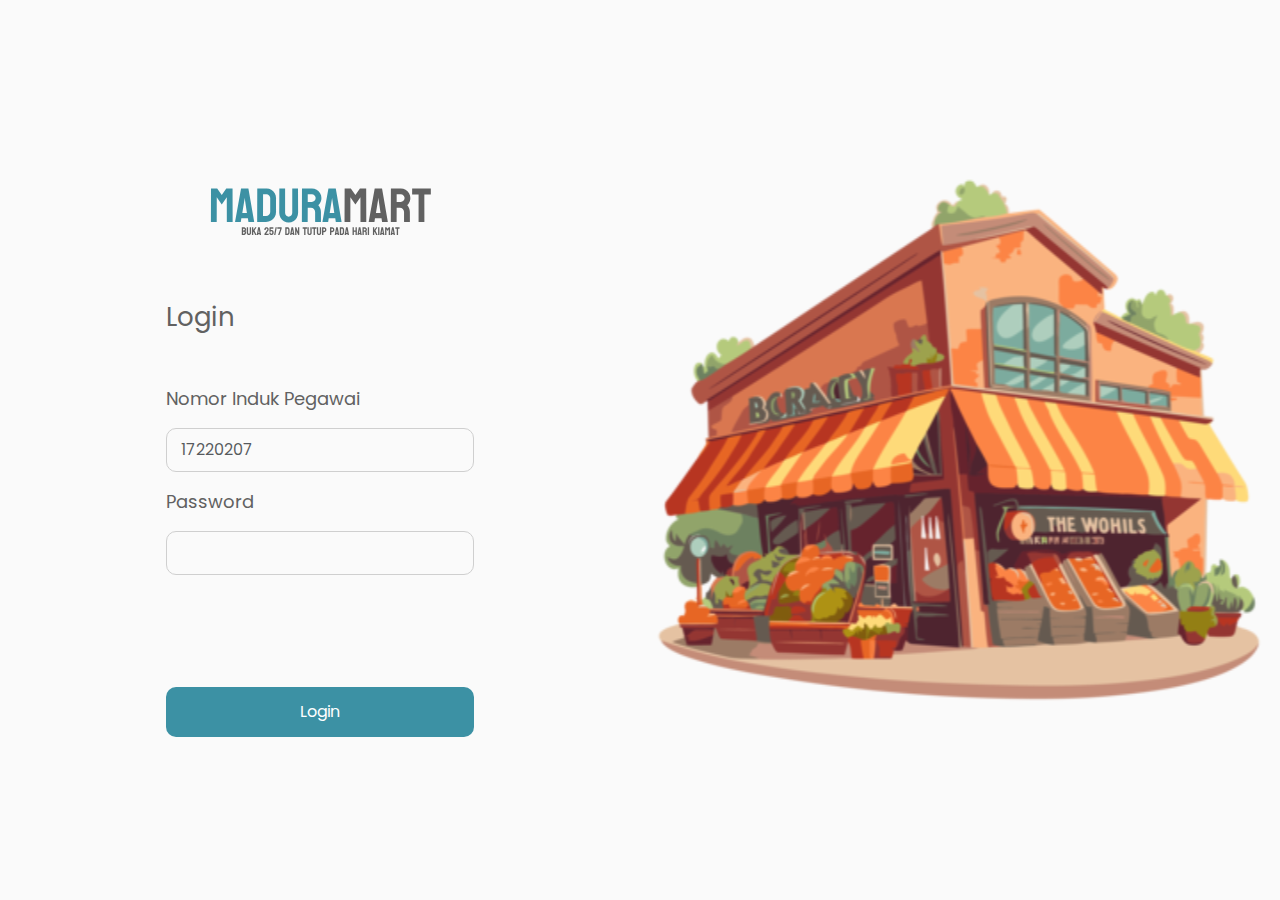
<file: index.html>
<!doctype html>
<html lang="en">
  <head>
    <meta charset="utf-8">
    <meta name="viewport" content="width=device-width, initial-scale=1">
    <title>Login</title>
    <link href="https://cdn.jsdelivr.net/npm/bootstrap@5.3.3/dist/css/bootstrap.min.css" rel="stylesheet" integrity="sha384-QWTKZyjpPEjISv5WaRU9OFeRpok6YctnYmDr5pNlyT2bRjXh0JMhjY6hW+ALEwIH" crossorigin="anonymous">
    <link rel="preconnect" href="https://fonts.googleapis.com">
    <link rel="preconnect" href="https://fonts.gstatic.com" crossorigin>
    <link href="https://fonts.googleapis.com/css2?family=Poppins:wght@400;500;600&display=swap" rel="stylesheet">
    
    <link rel="stylesheet" href="assets/css/style.css">
  </head>
  <body>
    
    <section class="login d-flex bg-grey">
        <div class="login-left w-50 h-100">
            <div class="row justify-content-center align-items-center h-100">
                <div class="col-6">
                    <div class="text-center">
                        <img src="assets/img/login/logo-madura-mart.svg" alt="">
                    </div>
        
                    <div class="my-5">
                        <label for="" class="font-grey-26px">Login</label>
                    </div>
        
                    <div class="mb-3">
                        <label for="" class="form-label mb-3 font-grey">Nomor Induk Pegawai</label>
                        <input type="tel" class="form-control input" id="nip" placeholder="17220207" oninput="this.value = this.value.replace(/[^0-9]/g, '').replace(/(\..*?)\..*/g, '$1');" maxlength="8">
                        <span class="text-alert" style="display: none;" id="alertNIP">NIP tidak boleh kosong</span>
                    </div>
        
                    <div>
                        <label for="inputPassword5" class="form-label mb-3 font-grey">Password</label>
                        <input type="password" id="password" class="form-control input" aria-describedby="passwordHelpBlock">
                        <span class="text-alert" style="display: none;" id="alertPass">Password tidak boleh kosong</span>
                    </div>
        
                    <button class="btn-login mt-7" onclick="login()">
                        Login
                    </button>
                </div>
            </div>
        </div>

        <div class="login-right w-50 h-100">
            <div class="img-login">
                <img src="assets/img/login/bg-login.svg" alt="">
            </div>
        </div>
    </section>

    <script src="https://cdn.jsdelivr.net/npm/bootstrap@5.3.3/dist/js/bootstrap.bundle.min.js" integrity="sha384-YvpcrYf0tY3lHB60NNkmXc5s9fDVZLESaAA55NDzOxhy9GkcIdslK1eN7N6jIeHz" crossorigin="anonymous"></script>
    <script src="https://cdn.jsdelivr.net/npm/@popperjs/core@2.11.8/dist/umd/popper.min.js" integrity="sha384-I7E8VVD/ismYTF4hNIPjVp/Zjvgyol6VFvRkX/vR+Vc4jQkC+hVqc2pM8ODewa9r" crossorigin="anonymous"></script>
    <script src="https://cdn.jsdelivr.net/npm/bootstrap@5.3.3/dist/js/bootstrap.min.js" integrity="sha384-0pUGZvbkm6XF6gxjEnlmuGrJXVbNuzT9qBBavbLwCsOGabYfZo0T0to5eqruptLy" crossorigin="anonymous"></script>
    <script src="https://code.jquery.com/jquery-3.3.1.slim.min.js" integrity="sha384-q8i/X+965DzO0rT7abK41JStQIAqVgRVzpbzo5smXKp4YfRvH+8abtTE1Pi6jizo" crossorigin="anonymous"></script>
    <script src="https://cdn.jsdelivr.net/npm/popper.js@1.14.6/dist/umd/popper.min.js" integrity="sha384-wHAiFfRlMFy6i5SRaxvfOCifBUQy1xHdJ/yoi7FRNXMRBu5WHdZYu1hA6ZOblgut" crossorigin="anonymous"></script>
    <script src="https://cdn.jsdelivr.net/npm/bootstrap@4.2.1/dist/js/bootstrap.min.js" integrity="sha384-B0UglyR+jN6CkvvICOB2joaf5I4l3gm9GU6Hc1og6Ls7i6U/mkkaduKaBhlAXv9k" crossorigin="anonymous"></script>
    <script src="assets/js/login.js"></script>
  </body>
</html>
</file>
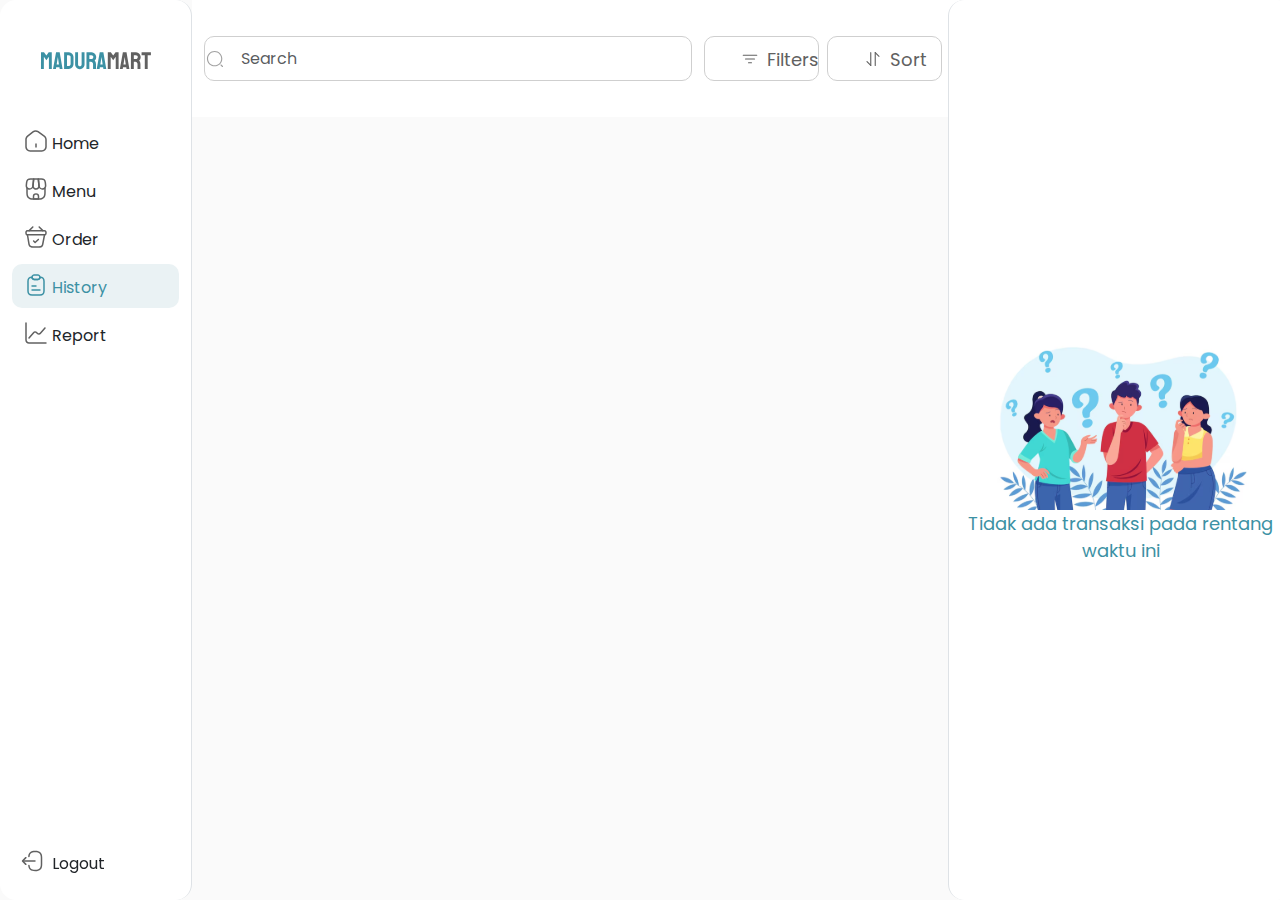
<file: pages/dashboardHistory.html>
<!doctype html>
<html lang="en">
  <head>
    <meta charset="utf-8">
    <meta name="viewport" content="width=device-width, initial-scale=1">
    <title>Madura Mart</title>
    <link href="https://cdn.jsdelivr.net/npm/bootstrap@5.3.3/dist/css/bootstrap.min.css" rel="stylesheet" integrity="sha384-QWTKZyjpPEjISv5WaRU9OFeRpok6YctnYmDr5pNlyT2bRjXh0JMhjY6hW+ALEwIH" crossorigin="anonymous">
    <link rel="preconnect" href="https://fonts.googleapis.com">
    <link rel="preconnect" href="https://fonts.gstatic.com" crossorigin>
    <link href="https://fonts.googleapis.com/css2?family=Poppins:wght@400;500;600&display=swap" rel="stylesheet">
    
    <link rel="stylesheet" href="../assets/css/style.css">
  </head>
  <body onload="loadDataHistory()">
    
    <section class="dashboard d-flex bg-grey">
        <div class="history-left white-card w-15 h-100 border-end rounded-4">
            <div class="row justify-content-center h-100">
                <div class="col-12">
                    <div class="text-center my-5">
                        <img src="../assets/img/dashboard/maduramart.svg" alt="">
                    </div>
        
                    <div id="allMenu" class="m-4">
                        <div class="row py-2" onclick="home()">
                            <div class="col-2 pe-0 text-end">
                                <img src="../assets/icons/ico-home-grey.svg" alt="">
                            </div>
                            <div class="col-10 mt-1">Home</div>
                        </div>

                        <div class="row mt-1 py-2" onclick="menu()">
                            <div class="col-2 pe-0 text-end">
                                <img src="../assets/icons/ico-menu-grey.svg" alt="">
                            </div>
                            <div class="col-10 mt-1">Menu</div>
                        </div>

                        <div class="row mt-1 py-2" onclick="order()">
                            <div class="col-2 pe-0 text-end">
                                <img src="../assets/icons/ico-order-grey.svg" alt="">
                            </div>
                            <div class="col-10 mt-1">Order</div>
                        </div>

                        <div class="row mt-1 feature-cards-selected py-2">
                            <div class="col-2 pe-0 text-end">
                                <img src="../assets/icons/ico-history-green.svg" alt="">
                            </div>
                            <div class="col-10 font-green mt-1">History</div>
                        </div>

                        <div class="row mt-1 py-2" onclick="report()">
                            <div class="col-2 pe-0 text-end">
                                <img src="../assets/icons/ico-report-grey.svg" alt="">
                            </div>
                            <div class="col-10 mt-1">Report</div>
                        </div>

                        <div class="row mt-1 py-2 fixed-bottom w-15 ms-2 mb-3" onclick="logout()">
                            <div class="col-2 pe-0 text-end">
                                <img src="../assets/icons/ico-logout-grey.svg" alt="">
                            </div>
                            <div class="col-10 mt-1">Logout</div>
                        </div>
                    </div>
                </div>
            </div>
        </div>

        <div class="history-center w-60 h-100">
            <div class="row h-100">
                <div class="col-12 ">
                    <div class="row m-0 h-13 white-card align-items-center" id="searchBar">
                        <div class="col-8">
                            <form class="">
                                <img src="../assets/icons/ico-search-grey.svg" class="img-search-bar">
                                <input class="form-control mr-sm-2 search-bar" type="search" placeholder="Search" aria-label="Search">
                            </form>
                        </div>
                        <div class="col-2 filters-bar d-flex">
                            <div>
                                <img src="../assets/icons/ico-filter-grey.svg" alt="">
                            </div>
                            <label for="" class="font-grey ms-2">Filters</label>
                        </div>
                        <div class="col-2 filters-bar d-flex ms-2">
                            <div>
                                <img src="../assets/icons/ico-sort-grey.svg" alt="">
                            </div>
                            <label for="" class="font-grey ms-2">Sort</label>
                        </div>
                    </div>

                    <div class="" >
                        <div class="row p-5 me-1" id="listHistory">
                            
                        </div>
                    </div>
                    
                </div>
            </div>
        </div>

        <div class="history-right w-25 h-100">
            <div class="row justify-content-center align-items-center h-100 border-start rounded-4 white-card">
                <div class="col-12 text-center" id="emptyHistory" style="display: block;">
                    <img src="../assets/img/dashboard/img-emty-cart.svg" alt="">
                    <div id="labelemptCart" class="text-center-18px-green">
                        Tidak ada transaksi pada rentang waktu ini
                    </div>
                </div>

                <div id="receipt" class="col-12 p-4" style="display: none;">
                    <div class="mb-4">
                        <label for="" class="font-grey-20px">Receipt</label>
                    </div>

                    <div id="receiptCard">
                        <div class="white-card shadow p-4" id="receiptList">
                            
                        </div>
                    </div>
                </div>
            </div>
        </div>
    </section>

    <script src="https://cdn.jsdelivr.net/npm/bootstrap@5.3.3/dist/js/bootstrap.bundle.min.js" integrity="sha384-YvpcrYf0tY3lHB60NNkmXc5s9fDVZLESaAA55NDzOxhy9GkcIdslK1eN7N6jIeHz" crossorigin="anonymous"></script>
    <script src="https://cdn.jsdelivr.net/npm/@popperjs/core@2.11.8/dist/umd/popper.min.js" integrity="sha384-I7E8VVD/ismYTF4hNIPjVp/Zjvgyol6VFvRkX/vR+Vc4jQkC+hVqc2pM8ODewa9r" crossorigin="anonymous"></script>
    <script src="https://cdn.jsdelivr.net/npm/bootstrap@5.3.3/dist/js/bootstrap.min.js" integrity="sha384-0pUGZvbkm6XF6gxjEnlmuGrJXVbNuzT9qBBavbLwCsOGabYfZo0T0to5eqruptLy" crossorigin="anonymous"></script>
    <script src="https://code.jquery.com/jquery-3.3.1.slim.min.js" integrity="sha384-q8i/X+965DzO0rT7abK41JStQIAqVgRVzpbzo5smXKp4YfRvH+8abtTE1Pi6jizo" crossorigin="anonymous"></script>
    <script src="https://cdn.jsdelivr.net/npm/popper.js@1.14.6/dist/umd/popper.min.js" integrity="sha384-wHAiFfRlMFy6i5SRaxvfOCifBUQy1xHdJ/yoi7FRNXMRBu5WHdZYu1hA6ZOblgut" crossorigin="anonymous"></script>
    <script src="https://cdn.jsdelivr.net/npm/bootstrap@4.2.1/dist/js/bootstrap.min.js" integrity="sha384-B0UglyR+jN6CkvvICOB2joaf5I4l3gm9GU6Hc1og6Ls7i6U/mkkaduKaBhlAXv9k" crossorigin="anonymous"></script>
    <script src="../assets/js/dashboard.js"></script>
    <script src="../assets/js/history.js"></script>
  </body>
</html>
</file>
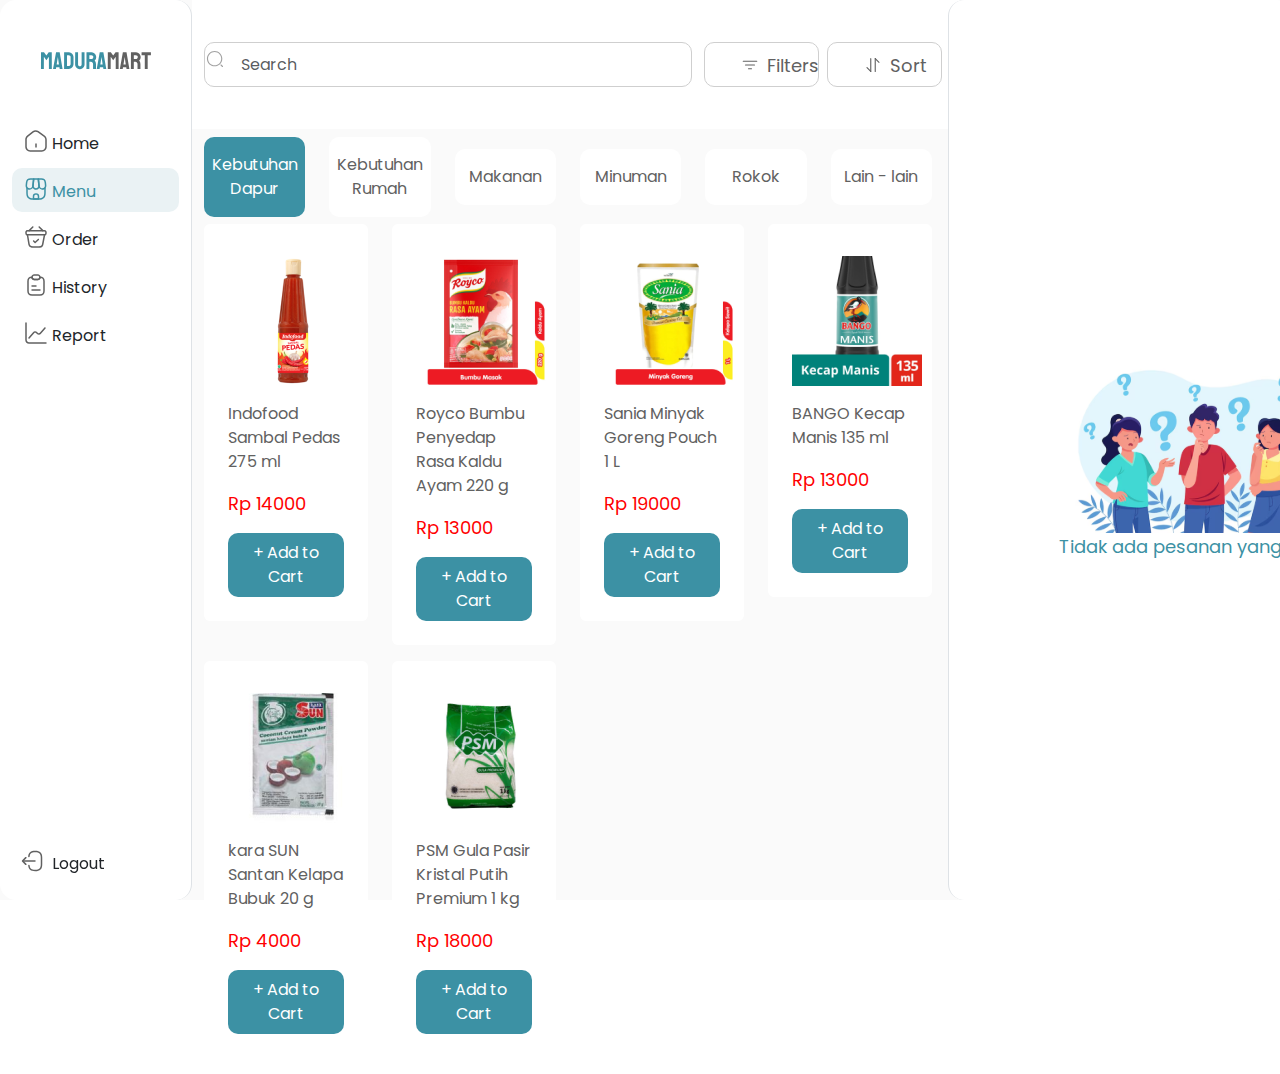
<file: pages/dashboardMenu.html>
<!doctype html>
<html lang="en">
  <head>
    <meta charset="utf-8">
    <meta name="viewport" content="width=device-width, initial-scale=1">
    <title>Madura Mart</title>
    <link href="https://cdn.jsdelivr.net/npm/bootstrap@5.3.3/dist/css/bootstrap.min.css" rel="stylesheet" integrity="sha384-QWTKZyjpPEjISv5WaRU9OFeRpok6YctnYmDr5pNlyT2bRjXh0JMhjY6hW+ALEwIH" crossorigin="anonymous">
    <link rel="preconnect" href="https://fonts.googleapis.com">
    <link rel="preconnect" href="https://fonts.gstatic.com" crossorigin>
    <link href="https://fonts.googleapis.com/css2?family=Poppins:wght@400;500;600&display=swap" rel="stylesheet">
    
    <link rel="stylesheet" href="../assets/css/style.css">
  </head>
  <body onload="loadProduct()">
    
    <section class="dashboard d-flex bg-grey">
        <div class="menu-left white-card w-15 h-100 border-end rounded-4">
            <div class="row justify-content-center h-100">
                <div class="col-12">
                    <div class="text-center my-5">
                        <img src="../assets/img/dashboard/maduramart.svg" alt="">
                    </div>
        
                    <div id="allMenu" class="m-4">
                        <div class="row py-2" onclick="home()">
                            <div class="col-2 pe-0 text-end">
                                <img src="../assets/icons/ico-home-grey.svg" alt="">
                            </div>
                            <div class="col-10 mt-1">Home</div>
                        </div>

                        <div class="row mt-1 feature-cards-selected py-2">
                            <div class="col-2 pe-0 text-end">
                                <img src="../assets/icons/ico-menu-green.svg" alt="">
                            </div>
                            <div class="col-10 font-green mt-1">Menu</div>
                        </div>

                        <div class="row mt-1 py-2" onclick="order()">
                            <div class="col-2 pe-0 text-end">
                                <img src="../assets/icons/ico-order-grey.svg" alt="">
                            </div>
                            <div class="col-10 mt-1">Order</div>
                        </div>

                        <div class="row mt-1 py-2" onclick="history()">
                            <div class="col-2 pe-0 text-end">
                                <img src="../assets/icons/ico-history-grey.svg" alt="">
                            </div>
                            <div class="col-10 mt-1">History</div>
                        </div>

                        <div class="row mt-1 py-2" onclick="report()">
                            <div class="col-2 pe-0 text-end">
                                <img src="../assets/icons/ico-report-grey.svg" alt="">
                            </div>
                            <div class="col-10 mt-1">Report</div>
                        </div>

                        <div class="row mt-1 py-2 fixed-bottom w-15 ms-2 mb-3" onclick="logout()">
                            <div class="col-2 pe-0 text-end">
                                <img src="../assets/icons/ico-logout-grey.svg" alt="">
                            </div>
                            <div class="col-10 mt-1">Logout</div>
                        </div>
                    </div>
                </div>
            </div>
        </div>

        <div class="menu-center w-60 h-100">
            <div class="row h-100">
                <div class="col-12 ">
                    <div class="row m-0 h-13 white-card align-items-center" id="searchBar">
                        <div class="col-8">
                            <form class="">
                                <img src="../assets/icons/ico-search-grey.svg" class="img-search-bar">
                                <input class="form-control mr-sm-2 search-bar" type="search" placeholder="Search" aria-label="Search">
                            </form>
                        </div>
                        <div class="col-2 filters-bar d-flex">
                            <div>
                                <img src="../assets/icons/ico-filter-grey.svg" alt="">
                            </div>
                            <label for="" class="font-grey ms-2">Filters</label>
                        </div>
                        <div class="col-2 filters-bar d-flex ms-2">
                            <div>
                                <img src="../assets/icons/ico-sort-grey.svg" alt="">
                            </div>
                            <label for="" class="font-grey ms-2">Sort</label>
                        </div>
                    </div>

                    <div class="row h-8 m-0 me-3 mt-2 align-items-center text-center" id="categoryProduct">
                        <div class="col-2 ">
                            <div class="cat-product-sub-card category-selected py-3" id="catDapur" onclick="category('dapur', 'catDapur')">
                                Kebutuhan Dapur
                            </div>
                        </div>
                        <div class="col-2 ">
                            <div class="cat-product-sub-card py-3" id="catRumah" onclick="category('rumah', 'catRumah')">
                                Kebutuhan Rumah
                            </div>
                        </div>
                        <div class="col-2 ">
                            <div class="cat-product-sub-card py-3" id="catMakanan" onclick="category('makanan', 'catMakanan')">
                                Makanan
                            </div>
                        </div>
                        <div class="col-2 ">
                            <div class="cat-product-sub-card py-3" id="catMinuman" onclick="category('minuman', 'catMinuman')">
                                Minuman
                            </div>
                        </div>
                        <div class="col-2 ">
                            <div class="cat-product-sub-card py-3" id="catRokok" onclick="category('rokok', 'catRokok')">
                                Rokok
                            </div>
                        </div>
                        <div class="col-2 ">
                            <div class="cat-product-sub-card py-3" id="catLain" onclick="category('lain', 'catLain')">
                                Lain - lain
                            </div>
                        </div>
                    </div>

                    <div class="" id="listProduct" >
                        <div class="list-product-dapur" style="display: block;">
                            <div class="row m-0 me-3 mt-2" id="listProductDapur">
                                
                            </div>
                        </div>

                        <div class="list-product-rumah" style="display: none;">
                            <div class="row m-0 me-3 mt-2" id="listProductRumah">
                                
                            </div>
                        </div>

                        <div class="list-product-makanan" style="display: none;">
                            <div class="row m-0 me-3 mt-2" id="listProductMakanan">
                                
                            </div>
                        </div>

                        <div class="list-product-minuman" style="display: none;">
                            <div class="row m-0 me-3 mt-2" id="listProductMinuman">
                                
                            </div>
                        </div>

                        <div class="list-product-rokok" style="display: none;">
                            <div class="row m-0 me-3 mt-2" id="listProductRokok">
                                
                            </div>
                        </div>

                        <div class="list-product-lain" style="display: none;">
                            <div class="row m-0 me-3 mt-2" id="listProductLain">
                                
                            </div>
                        </div>

                    </div>  
                </div>
            </div>
        </div>

        <div class="menu-right w-25 h-100">
            <div class="row justify-content-center  h-100 border-start rounded-4 white-card">
                <div class="col-12 p-5" id="parentCart" style="display: none;">
                    <div class="mb-1">
                        <label for="" class="font-grey-26px">Cart</label>
                    </div>

                    <div class="list-cart-product mt-3"  id="cart">
                        
                    </div>

                    <div class="mt-15">
                        <div class="">
                            <hr style="border-top: 2px dashed #616161;">

                            <div class="row my-4">
                                <div class="col-6 font-grey">Total</div>
                                <div class="col-6 text-end price-product" id="total"></div>
                            </div>

                            <button class="btn-place-order w-100" onclick="placeOrder()">
                                Place an Order
                            </button>
                        </div>
                    </div>
                </div>

                <div class="col-8 text-center" id="emptyCart" style="display: block;">
                    <img src="../assets/img/dashboard/img-emty-cart.svg" alt="">
                    <div id="labelemptCart" class="text-center-18px-green">
                        Tidak ada pesanan yang dipilih
                    </div>
                </div>
            </div>
        </div>
    </section>

    <script src="https://cdn.jsdelivr.net/npm/bootstrap@5.3.3/dist/js/bootstrap.bundle.min.js" integrity="sha384-YvpcrYf0tY3lHB60NNkmXc5s9fDVZLESaAA55NDzOxhy9GkcIdslK1eN7N6jIeHz" crossorigin="anonymous"></script>
    <script src="https://cdn.jsdelivr.net/npm/@popperjs/core@2.11.8/dist/umd/popper.min.js" integrity="sha384-I7E8VVD/ismYTF4hNIPjVp/Zjvgyol6VFvRkX/vR+Vc4jQkC+hVqc2pM8ODewa9r" crossorigin="anonymous"></script>
    <script src="https://cdn.jsdelivr.net/npm/bootstrap@5.3.3/dist/js/bootstrap.min.js" integrity="sha384-0pUGZvbkm6XF6gxjEnlmuGrJXVbNuzT9qBBavbLwCsOGabYfZo0T0to5eqruptLy" crossorigin="anonymous"></script>
    <script src="https://code.jquery.com/jquery-3.3.1.slim.min.js" integrity="sha384-q8i/X+965DzO0rT7abK41JStQIAqVgRVzpbzo5smXKp4YfRvH+8abtTE1Pi6jizo" crossorigin="anonymous"></script>
    <script src="https://cdn.jsdelivr.net/npm/popper.js@1.14.6/dist/umd/popper.min.js" integrity="sha384-wHAiFfRlMFy6i5SRaxvfOCifBUQy1xHdJ/yoi7FRNXMRBu5WHdZYu1hA6ZOblgut" crossorigin="anonymous"></script>
    <script src="https://cdn.jsdelivr.net/npm/bootstrap@4.2.1/dist/js/bootstrap.min.js" integrity="sha384-B0UglyR+jN6CkvvICOB2joaf5I4l3gm9GU6Hc1og6Ls7i6U/mkkaduKaBhlAXv9k" crossorigin="anonymous"></script>
    <script src="../assets/js/dashboard.js"></script>
    <script src="../assets/js/menu.js"></script>
  </body>
</html>
</file>
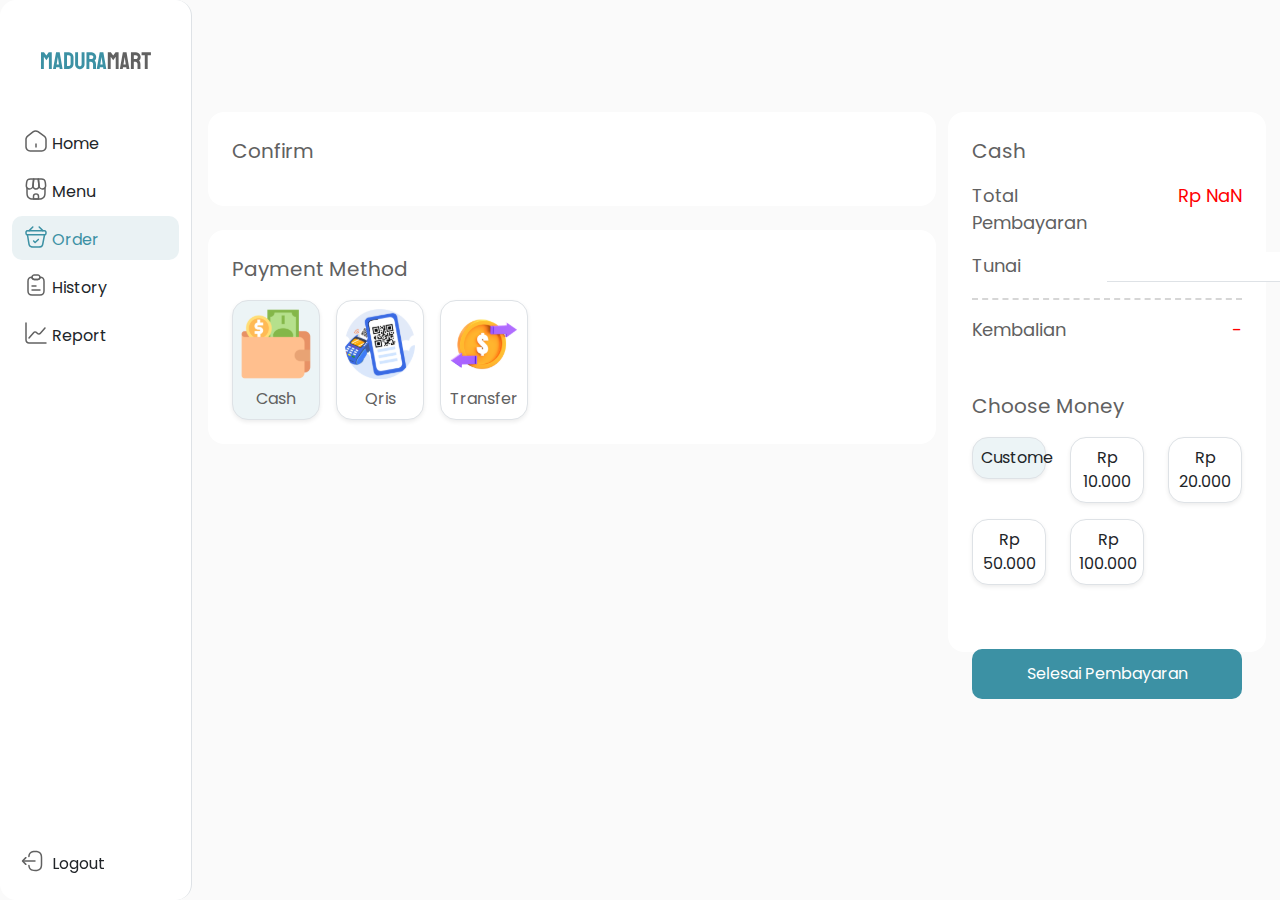
<file: pages/dashboardOrder.html>
<!doctype html>
<html lang="en">
  <head>
    <meta charset="utf-8">
    <meta name="viewport" content="width=device-width, initial-scale=1">
    <title>Madura Mart</title>
    <link href="https://cdn.jsdelivr.net/npm/bootstrap@5.3.3/dist/css/bootstrap.min.css" rel="stylesheet" integrity="sha384-QWTKZyjpPEjISv5WaRU9OFeRpok6YctnYmDr5pNlyT2bRjXh0JMhjY6hW+ALEwIH" crossorigin="anonymous">
    <link rel="preconnect" href="https://fonts.googleapis.com">
    <link rel="preconnect" href="https://fonts.gstatic.com" crossorigin>
    <link href="https://fonts.googleapis.com/css2?family=Poppins:wght@400;500;600&display=swap" rel="stylesheet">
    
    <link rel="stylesheet" href="../assets/css/style.css">
  </head>
  <body onload="loadData()">
    
    <section class="dashboard d-flex bg-grey">
        <div class="order-left white-card w-15 h-100 border-end rounded-4">
            <div class="row justify-content-center h-100">
                <div class="col-12">
                    <div class="text-center my-5">
                        <img src="../assets/img/dashboard/maduramart.svg" alt="">
                    </div>
        
                    <div id="allMenu" class="m-4">
                        <div class="row py-2" onclick="home()">
                            <div class="col-2 pe-0 text-end">
                                <img src="../assets/icons/ico-home-grey.svg" alt="">
                            </div>
                            <div class="col-10 mt-1">Home</div>
                        </div>

                        <div class="row mt-1 py-2" onclick="menu()">
                            <div class="col-2 pe-0 text-end">
                                <img src="../assets/icons/ico-menu-grey.svg" alt="">
                            </div>
                            <div class="col-10 mt-1">Menu</div>
                        </div>

                        <div class="row mt-1 feature-cards-selected py-2">
                            <div class="col-2 pe-0 text-end">
                                <img src="../assets/icons/ico-order-green.svg" alt="">
                            </div>
                            <div class="col-10 font-green mt-1">Order</div>
                        </div>

                        <div class="row mt-1 py-2" onclick="history()">
                            <div class="col-2 pe-0 text-end">
                                <img src="../assets/icons/ico-history-grey.svg" alt="">
                            </div>
                            <div class="col-10 mt-1">History</div>
                        </div>

                        <div class="row mt-1 py-2" onclick="report()">
                            <div class="col-2 pe-0 text-end">
                                <img src="../assets/icons/ico-report-grey.svg" alt="">
                            </div>
                            <div class="col-10 mt-1">Report</div>
                        </div>

                        <div class="row mt-1 py-2 fixed-bottom w-15 ms-2 mb-3" onclick="logout()">
                            <div class="col-2 pe-0 text-end">
                                <img src="../assets/icons/ico-logout-grey.svg" alt="">
                            </div>
                            <div class="col-10 mt-1">Logout</div>
                        </div>
                    </div>
                </div>
            </div>
        </div>

        <div class="menu-center w-60 h-80 mt-7">
            <div class="row ms-3 me-4">
                <div class="col-12 h-50 white-card p-4 rounded-4">
                    <div class="mb-3">
                        <label class="font-grey-20px">Confirm</label>
                    </div>

                    <div class="list-confirm" id="listConfirm">
                        
                    </div>
                </div>

                <div class="col-12 mt-4 white-card rounded-4 p-4">
                    <div class="mb-3">
                        <label class="font-grey-20px">Payment Method</label>
                    </div>

                    <div class="d-flex">
                        <div class=" white-card border rounded-4 shadow-sm text-center p-2 me-3 payment-method payment-method-selected" id="tunai" onclick="paymentMethod('tunai')">
                            <div class="p-0">
                                <img src="../assets/img/transfer-bank/Tunai.svg" alt="" style="width: 70px;">
                            </div>
                            <div class="p-0 mt-2">
                                <label class="fc-grey">Cash</label>
                            </div>
                        </div>

                        <div class=" white-card border rounded-4 shadow-sm text-center p-2 me-3 payment-method" id="qris" onclick="paymentMethod('qris')">
                            <div class="p-0">
                                <img src="../assets/img/transfer-bank/Scan-QRIS.svg" alt="" style="width: 70px;">
                            </div>
                            <div class="p-0 mt-2">
                                <label class="fc-grey">Qris</label>
                            </div>
                        </div>

                        <div class=" white-card border rounded-4 shadow-sm text-center p-2 me-3 payment-method" id="transfer" onclick="paymentMethod('transfer')">
                            <div class="p-0">
                                <img src="../assets/img/transfer-bank/Transfer.svg" alt="" style="width: 70px;">
                            </div>
                            <div class="p-0 mt-2">
                                <label class="fc-grey">Transfer</label>
                            </div>
                        </div>
                    </div>
                </div>
            </div>
        </div>

        <div class="menu-right w-23 h-100">
            <div class="row h-60 white-card mt-7 rounded-4">
                <div class="col-12 p-4" id="cashMethod" style="display: block;">
                    <div class="mb-3">
                        <label class="font-grey-20px">Cash</label>
                    </div>

                    <div id="totalAmount">
                        <div class="row mb-3">
                            <div class="col-6 font-grey">Total Pembayaran</div>
                            <div class="col-6 text-end price-product" id="total">-</div>
                        </div>

                        <div class="row mb-3">
                            <div class="col-6 font-grey">Tunai</div>
                            <div class="col-6 text-end price-product" style="display: none;" id="amount">-</div>
                            <div class="col-6 text-end p-0 pe-2 inpAmount" style="display: block;">
                                <input type="tel" id="inpAmount" class="pe-1 border-bottom"  onchange="inputCustomeMoney(this);">
                            </div>
                        </div>

                        <hr style="border-top: 2px dashed #616161;">

                        <div class="row">
                            <div class="col-6 font-grey">Kembalian</div>
                            <div class="col-6 text-end price-product" id="moneyChange">-</div>
                        </div>
                    </div>

                    <div class="mt-5 mb-3">
                        <label class="font-grey-20px">Choose Money</label>
                    </div>

                    <div id="listMoney">
                        <div class="row">
                            <div class="col-4">
                                <div class=" white-card border rounded-4 shadow-sm text-center p-2 mb-3 money-card payment-method-selected" id="customeCard" onclick="chooseMoney('customeCard')">
                                    <div class="p-0">
                                        <label id="custome">Custome</label>
                                    </div>
                                </div>
                            </div>

                            <div class="col-4">
                                <div class=" white-card border rounded-4 shadow-sm text-center p-2 mb-3 money-card" id="sepuluhCard" onclick="chooseMoney('sepuluhCard')">
                                    <div class="p-0">
                                        <label id="sepuluh">Rp 10.000</label>
                                    </div>
                                </div>
                            </div>

                            <div class="col-4">
                                <div class=" white-card border rounded-4 shadow-sm text-center p-2 mb-3 money-card" id="duaPuluhCard" onclick="chooseMoney('duaPuluhCard')">
                                    <div class="p-0">
                                        <label id="duaPuluh">Rp 20.000</label>
                                    </div>
                                </div>
                            </div>

                            <div class="col-4">
                                <div class=" white-card border rounded-4 shadow-sm text-center p-2 mb-3 money-card" id="limaPuluhCard" onclick="chooseMoney('limaPuluhCard')">
                                    <div class="p-0">
                                        <label id="limaPuluh">Rp 50.000</label>
                                    </div>
                                </div>
                            </div>

                            <div class="col-4">
                                <div class=" white-card border rounded-4 shadow-sm text-center p-2 mb-3 money-card" id="seratusCard" onclick="chooseMoney('seratusCard')">
                                    <div class="p-0">
                                        <label id="seratus">Rp 100.000</label>
                                    </div>
                                </div>
                            </div>
                        </div>
                    </div>

                    <button class="btn-place-order w-100 mt-5" onclick="donePayment('cashMethod')">
                        Selesai Pembayaran
                    </button>
                </div>

                <div id="qrisMethod" class="" style="display: none;">
                    <div class="row justify-content-center align-items-center">
                        <div class="col-12 text-center mt-7">
                            <img src="../assets/img/dashboard/img-maintenance.svg" alt="">
                            <div id="labelMaintenance" class="text-center-16px-green">
                                Maaf Yaa.. Fitur ini Sedang dalam Pengembangan. <br>Mohon Bersabar.
                            </div>
                        </div>
                    </div>
                </div>

                <div id="transferMethod" class="p-4" style="display: none;">
                    <div class="row">
                        <div class="col-6 font-grey">Total Pembayaran</div>
                        <div class="col-6 text-end price-product" id="totalForTF"></div>
                    </div>

                    <hr style="border-top: 2px dashed #616161;">

                    <div class="mb-3">
                        <label class="font-grey-14px">Transfer pembayaran ke nomor rekening :</label>
                    </div>

                    <div id="listBank">
                        <div class="row justify-content-center align-items-center mb-3">
                            <div class="col-4">
                                <img src="../assets/img/transfer-bank/logo-bca.svg" alt="" style="width: 120px;">
                            </div>
                            <div class="col-8">
                                <label class="font-grey-14px">123 456 7890</label><br>
                                <label class="font-grey-14px">a/n Madura Nich</label>
                            </div>
                        </div>

                        <div class="row justify-content-center align-items-center mb-3">
                            <div class="col-4">
                                <img src="../assets/img/transfer-bank/logo-bni.svg" alt="" style="width: 120px;">
                            </div>
                            <div class="col-8">
                                <label class="font-grey-14px">123 456 7890</label><br>
                                <label class="font-grey-14px">a/n Madura Nich</label>
                            </div>
                        </div>

                        <div class="row justify-content-center align-items-center mb-3">
                            <div class="col-4">
                                <img src="../assets/img/transfer-bank/logo-mandiri.svg" alt="" style="width: 120px;">
                            </div>
                            <div class="col-8">
                                <label class="font-grey-14px">123 456 7890</label><br>
                                <label class="font-grey-14px">a/n Madura Nich</label>
                            </div>
                        </div>

                        <div id="information" class="mt-3">
                            <div class="row information-text py-2 rounded-2 mx-0">
                                <div class="col-1">
                                    <img src="../assets/icons/ico-info-green.svg" alt="">
                                </div>
                                <div class="col-11">
                                    <label>Mohon di foto hasil transfer, untuk memudahkan hasil rekap.</label>
                                </div>
                            </div>
                        </div>

                        <button class="btn-place-order w-100 mt-7" onclick="donePayment('trfMethod')">
                            Selesai Pembayaran
                        </button>
                    </div>
                </div>
            </div>
        </div>
    </section>

    <script src="https://cdn.jsdelivr.net/npm/bootstrap@5.3.3/dist/js/bootstrap.bundle.min.js" integrity="sha384-YvpcrYf0tY3lHB60NNkmXc5s9fDVZLESaAA55NDzOxhy9GkcIdslK1eN7N6jIeHz" crossorigin="anonymous"></script>
    <script src="https://cdn.jsdelivr.net/npm/@popperjs/core@2.11.8/dist/umd/popper.min.js" integrity="sha384-I7E8VVD/ismYTF4hNIPjVp/Zjvgyol6VFvRkX/vR+Vc4jQkC+hVqc2pM8ODewa9r" crossorigin="anonymous"></script>
    <script src="https://cdn.jsdelivr.net/npm/bootstrap@5.3.3/dist/js/bootstrap.min.js" integrity="sha384-0pUGZvbkm6XF6gxjEnlmuGrJXVbNuzT9qBBavbLwCsOGabYfZo0T0to5eqruptLy" crossorigin="anonymous"></script>
    <script src="https://code.jquery.com/jquery-3.3.1.slim.min.js" integrity="sha384-q8i/X+965DzO0rT7abK41JStQIAqVgRVzpbzo5smXKp4YfRvH+8abtTE1Pi6jizo" crossorigin="anonymous"></script>
    <script src="https://cdn.jsdelivr.net/npm/popper.js@1.14.6/dist/umd/popper.min.js" integrity="sha384-wHAiFfRlMFy6i5SRaxvfOCifBUQy1xHdJ/yoi7FRNXMRBu5WHdZYu1hA6ZOblgut" crossorigin="anonymous"></script>
    <script src="https://cdn.jsdelivr.net/npm/bootstrap@4.2.1/dist/js/bootstrap.min.js" integrity="sha384-B0UglyR+jN6CkvvICOB2joaf5I4l3gm9GU6Hc1og6Ls7i6U/mkkaduKaBhlAXv9k" crossorigin="anonymous"></script>
    <script src="../assets/js/dashboard.js"></script>
    <script src="../assets/js/order.js"></script>
  </body>
</html>
</file>
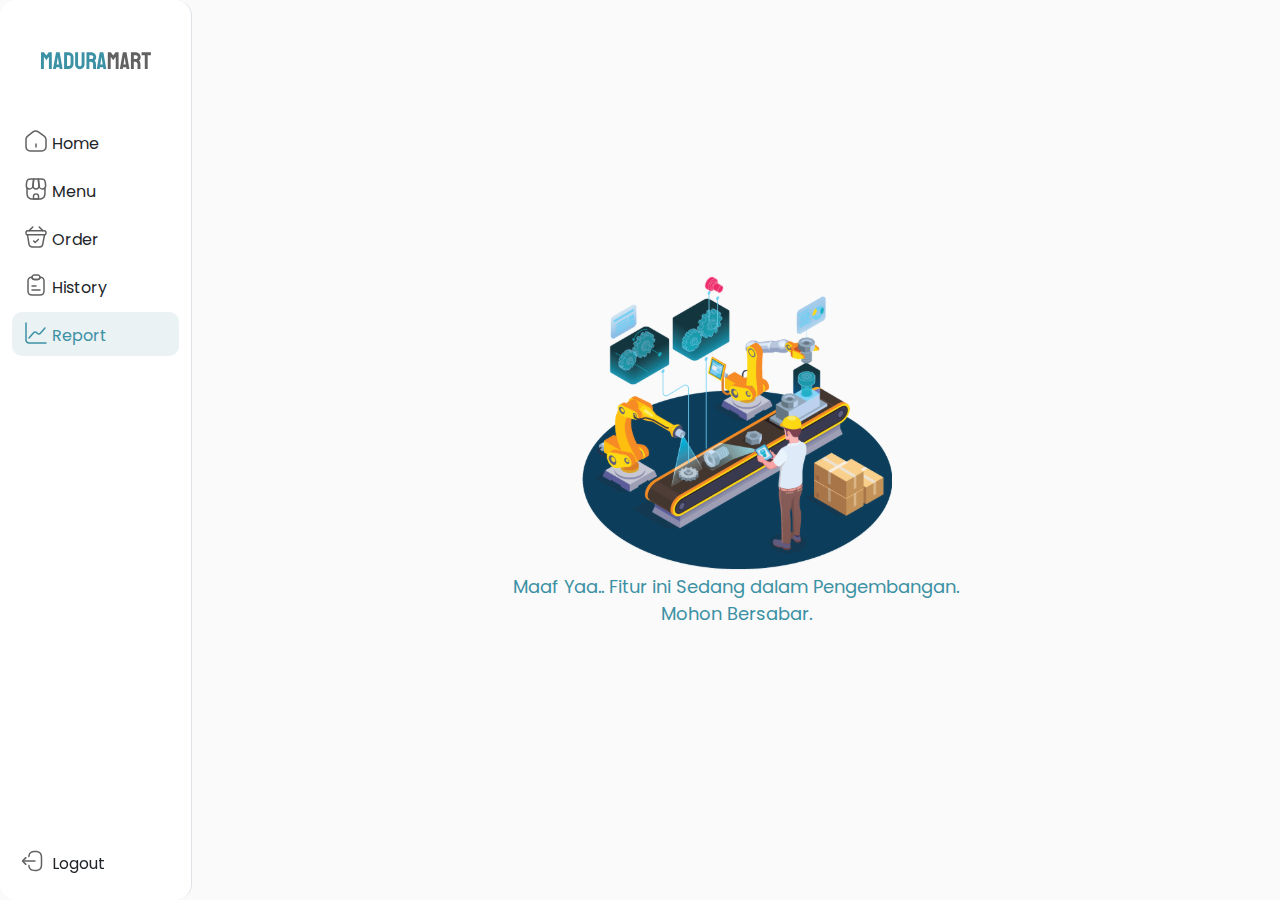
<file: pages/dashboardReport.html>
<!doctype html>
<html lang="en">
  <head>
    <meta charset="utf-8">
    <meta name="viewport" content="width=device-width, initial-scale=1">
    <title>Madura Mart</title>
    <link href="https://cdn.jsdelivr.net/npm/bootstrap@5.3.3/dist/css/bootstrap.min.css" rel="stylesheet" integrity="sha384-QWTKZyjpPEjISv5WaRU9OFeRpok6YctnYmDr5pNlyT2bRjXh0JMhjY6hW+ALEwIH" crossorigin="anonymous">
    <link rel="preconnect" href="https://fonts.googleapis.com">
    <link rel="preconnect" href="https://fonts.gstatic.com" crossorigin>
    <link href="https://fonts.googleapis.com/css2?family=Poppins:wght@400;500;600&display=swap" rel="stylesheet">
    
    <link rel="stylesheet" href="../assets/css/style.css">
  </head>
  <body>
    
    <section class="dashboard d-flex bg-grey">
        <div class="report-left white-card w-15 h-100 border-end rounded-4">
            <div class="row justify-content-center h-100">
                <div class="col-12">
                    <div class="text-center my-5">
                        <img src="../assets/img/dashboard/maduramart.svg" alt="">
                    </div>
        
                    <div id="allMenu" class="m-4">
                        <div class="row py-2" onclick="home()">
                            <div class="col-2 pe-0 text-end">
                                <img src="../assets/icons/ico-home-grey.svg" alt="">
                            </div>
                            <div class="col-10 mt-1">Home</div>
                        </div>

                        <div class="row mt-1 py-2" onclick="menu()">
                            <div class="col-2 pe-0 text-end">
                                <img src="../assets/icons/ico-menu-grey.svg" alt="">
                            </div>
                            <div class="col-10 mt-1">Menu</div>
                        </div>

                        <div class="row mt-1 py-2" onclick="order()">
                            <div class="col-2 pe-0 text-end">
                                <img src="../assets/icons/ico-order-grey.svg" alt="">
                            </div>
                            <div class="col-10 mt-1">Order</div>
                        </div>

                        <div class="row mt-1 py-2" onclick="history()">
                            <div class="col-2 pe-0 text-end">
                                <img src="../assets/icons/ico-history-grey.svg" alt="">
                            </div>
                            <div class="col-10 mt-1">History</div>
                        </div>

                        <div class="row mt-1 feature-cards-selected py-2">
                            <div class="col-2 pe-0 text-end">
                                <img src="../assets/icons/ico-report-green.svg" alt="">
                            </div>
                            <div class="col-10 font-green mt-1">Report</div>
                        </div>

                        <div class="row mt-1 py-2 fixed-bottom w-15 ms-2 mb-3" onclick="logout()">
                            <div class="col-2 pe-0 text-end">
                                <img src="../assets/icons/ico-logout-grey.svg" alt="">
                            </div>
                            <div class="col-10 mt-1">Logout</div>
                        </div>
                    </div>
                </div>
            </div>
        </div>

        <div class="report-right w-85 h-100">
            <div class="row justify-content-center align-items-center h-100">
                <div class="col-6 text-center">
                    <img src="../assets/img/dashboard/img-maintenance.svg" alt="">
                    <div id="labelMaintenance" class="text-center-18px-green">
                        Maaf Yaa.. Fitur ini Sedang dalam Pengembangan. <br>Mohon Bersabar.
                    </div>
                </div>
            </div>
        </div>
    </section>

    <script src="https://cdn.jsdelivr.net/npm/bootstrap@5.3.3/dist/js/bootstrap.bundle.min.js" integrity="sha384-YvpcrYf0tY3lHB60NNkmXc5s9fDVZLESaAA55NDzOxhy9GkcIdslK1eN7N6jIeHz" crossorigin="anonymous"></script>
    <script src="https://cdn.jsdelivr.net/npm/@popperjs/core@2.11.8/dist/umd/popper.min.js" integrity="sha384-I7E8VVD/ismYTF4hNIPjVp/Zjvgyol6VFvRkX/vR+Vc4jQkC+hVqc2pM8ODewa9r" crossorigin="anonymous"></script>
    <script src="https://cdn.jsdelivr.net/npm/bootstrap@5.3.3/dist/js/bootstrap.min.js" integrity="sha384-0pUGZvbkm6XF6gxjEnlmuGrJXVbNuzT9qBBavbLwCsOGabYfZo0T0to5eqruptLy" crossorigin="anonymous"></script>
    <script src="https://code.jquery.com/jquery-3.3.1.slim.min.js" integrity="sha384-q8i/X+965DzO0rT7abK41JStQIAqVgRVzpbzo5smXKp4YfRvH+8abtTE1Pi6jizo" crossorigin="anonymous"></script>
    <script src="https://cdn.jsdelivr.net/npm/popper.js@1.14.6/dist/umd/popper.min.js" integrity="sha384-wHAiFfRlMFy6i5SRaxvfOCifBUQy1xHdJ/yoi7FRNXMRBu5WHdZYu1hA6ZOblgut" crossorigin="anonymous"></script>
    <script src="https://cdn.jsdelivr.net/npm/bootstrap@4.2.1/dist/js/bootstrap.min.js" integrity="sha384-B0UglyR+jN6CkvvICOB2joaf5I4l3gm9GU6Hc1og6Ls7i6U/mkkaduKaBhlAXv9k" crossorigin="anonymous"></script>
    <script src="../assets/js/dashboard.js"></script>
  </body>
</html>
</file>
<file: assets/css/style.css>
*{
    font-family: 'Poppins', sans-serif;
}

body{
    overflow-y: none;
    overflow-x: hidden;
}

.fc-grey{
    color: #616161 !important;
}

.m-10{
    margin: 5rem !important;
}

.my-10{
    margin-top: 7rem !important;
    margin-bottom: 7rem !important;
}

.mt-7{
    margin-top: 7rem !important;
}

.mt-30{
    margin-top: 31.5rem !important;
}

.mt-15{
    margin-top: 15rem !important;
}

.mt-10{
    margin-top: 10rem !important;
}

.ps-6{
    padding-left: 5rem;
}

.w-15{
    width: 15% !important;
}

.w-23{
    width: 23% !important;
}

.w-60{
    width: 60% !important;
}

.w-25{
    width: 25% !important;
}

.w-60{
    width: 60% !important;
}

.w-85{
    width: 85% !important;
}

.h-13{
    height: 13% !important;
}

.h-8{
    height: 8% !important;
}

.h-60{
    height: 60% !important;
}

.h-80{
    height: 80% !important;
}

.py-6 {
    padding-top: 4rem !important;
    padding-bottom: 4rem !important;
}

.py-7 {
    padding-top: 5rem !important;
    padding-bottom: 5rem !important;
}

.center {
    display: block;
    margin-left: auto;
    margin-right: auto;
    width: 50%;
}

.text-center-18px-green{
    text-align: center;
    color: #3C91A4;
    font-size: 18px;
}

.text-center-16px-green{
    text-align: center;
    color: #3C91A4;
    font-size: 16px;
}

.text-center-14px-green{
    text-align: center;
    color: #3C91A4;
    font-size: 14px;
}

.text-center-12px-green{
    text-align: center;
    color: #3C91A4;
    font-size: 12px;
}

.bg-grey{
    background-color: #FAFAFA;
}

*:focus{
    outline: none;
}

.input{
    border: solid 1px #CFCFCF;
    border-radius: 10px;
    padding: 1vh 1.5vh;
    background: #FAFAFA;
}

.search-bar{
    width: 100%;
    height: 5vh;
    border: solid 1px #CFCFCF;
    border-radius: 10px;
    padding: 1vh 4vh;
}

.filters-bar{
    width: 15%;
    height: 5vh;
    border: solid 1px #CFCFCF;
    border-radius: 10px;
    padding: 1vh 4vh;
}

.img-search-bar{
    position: absolute;
    left: 16.1vw;
    top: 5.5vh;
}

.login{
    height: 100vh;
}

.btn-login{
    width: 100%;
    height: 50px;
    background-color: #3C91A4;
    color: #ffffff;
    border: 1px solid transparent;
    border-radius: 10px;
}

.dashboard{
    height: 100vh;
}

.img-login{
    position: absolute;
    left: 75%;
    top: 50%;
    transform: translate(-50%, -50%);
}

.font-green{
    color: #3C91A4;
    font-size: 16px;
}

.font-grey{
    color: #616161;
    font-size: 18px;
}

.font-grey-20px{
    color: #616161;
    font-size: 20px;
}

.font-grey-16px{
    color: #616161;
    font-size: 16px;
}

.font-grey-26px{
    color: #616161;
    font-size: 26px;
}

.font-grey-12px{
    color: #616161;
    font-size: 12px;
}

.font-grey-14px{
    color: #616161;
    font-size: 14px;
}

.feature-cards-selected{
    background-color: #EAF2F4;
    border-radius: 10px;
}

.menu-card{
    border-radius: 10px;
}

#emptyCart{
    position: absolute;
    top: 40%;
    left: 78%;
    width: 400px;
    height: 250px;
}

.cat-product-sub-card{
    background: white;
    border-radius: 10px;
    font-size: 16px;
    color: #616161;
}

.category-selected{
    background: #3C91A4;
    color: white;
}

.product-selected{
    position: relative;
    float: right;
    font-size: 10px;
    border-radius: 0px 10px 0px 10px;
    background: #3C91A4;
    color: white;
}

.product-card{
    background: white;
    border-radius: 10px;
    width: 23%;
}

.btn-qty{
    width: 50px;
    height: 38px;
    color: #3C91A4;
    background: #ECF4F6;
    border: none;
    font-size: 24px;
}

.input-qty{
    border-bottom: 1px solid #CFCFCF !important;
    border: none;
    width: 70px;
    height: 35px;
    font-size: 20px;
}

.label-product{
    color: #616161;
}

.price-product{
    color: #FF0000;
    font-size: 18px;
}

.price-total{
    color: #FF0000;
    font-size: 26px;
}

.add-to-cart{
    width: 100%;
    height: 25%px;
    color: white;
    background: #3C91A4;
    border-radius: 10px;
    border: none;
}

.btn-place-order{
    height: 50px;
    background-color: #3C91A4;
    color: #ffffff;
    border: 1px solid transparent;
    border-radius: 10px;
}

.information-card-order{
    width: 86%;
}

.btn-qty-order{
    width: 30px;
    height: 30px;
    color: #3C91A4;
    background: #ECF4F6;
    border: none;
    font-size: 20px;
}

.input-qty-order{
    border-bottom: 1px solid #CFCFCF !important;
    border: none;
    width: 50px;
    height: 25px;
    font-size: 20px;
}

.ico-trash{
    width: 3vh;
    position: absolute;
    right: 38%;
    bottom: 69.2%;
}

.white-card{
    background: #ffffff;
}

.img-trash{
    position: relative;
    float: right;
    top: 3rem;
    width: 20px;
}

#inpAmount{
    border: none;
    color: #FF0000;
    font-size: 18px;
    text-align: end;
    width: 200px;
}

.information-text{
    font-size: 13px;
    color: #3C91A4;
    background: #D8E9ED;
}

.emptyHistory{
    position: absolute;
    top: 40%;
    left: 78%;
    width: 420px;
    height: 250px;
}

.text-alert{
    font-size: 12px;
    color: red;
}

.payment-method-selected{
    background: #ECF4F6;
}

.history-selected{
    background: #E7EFF1;
}

.history-selected label{
    color: #000000 !important;
}
</file>
